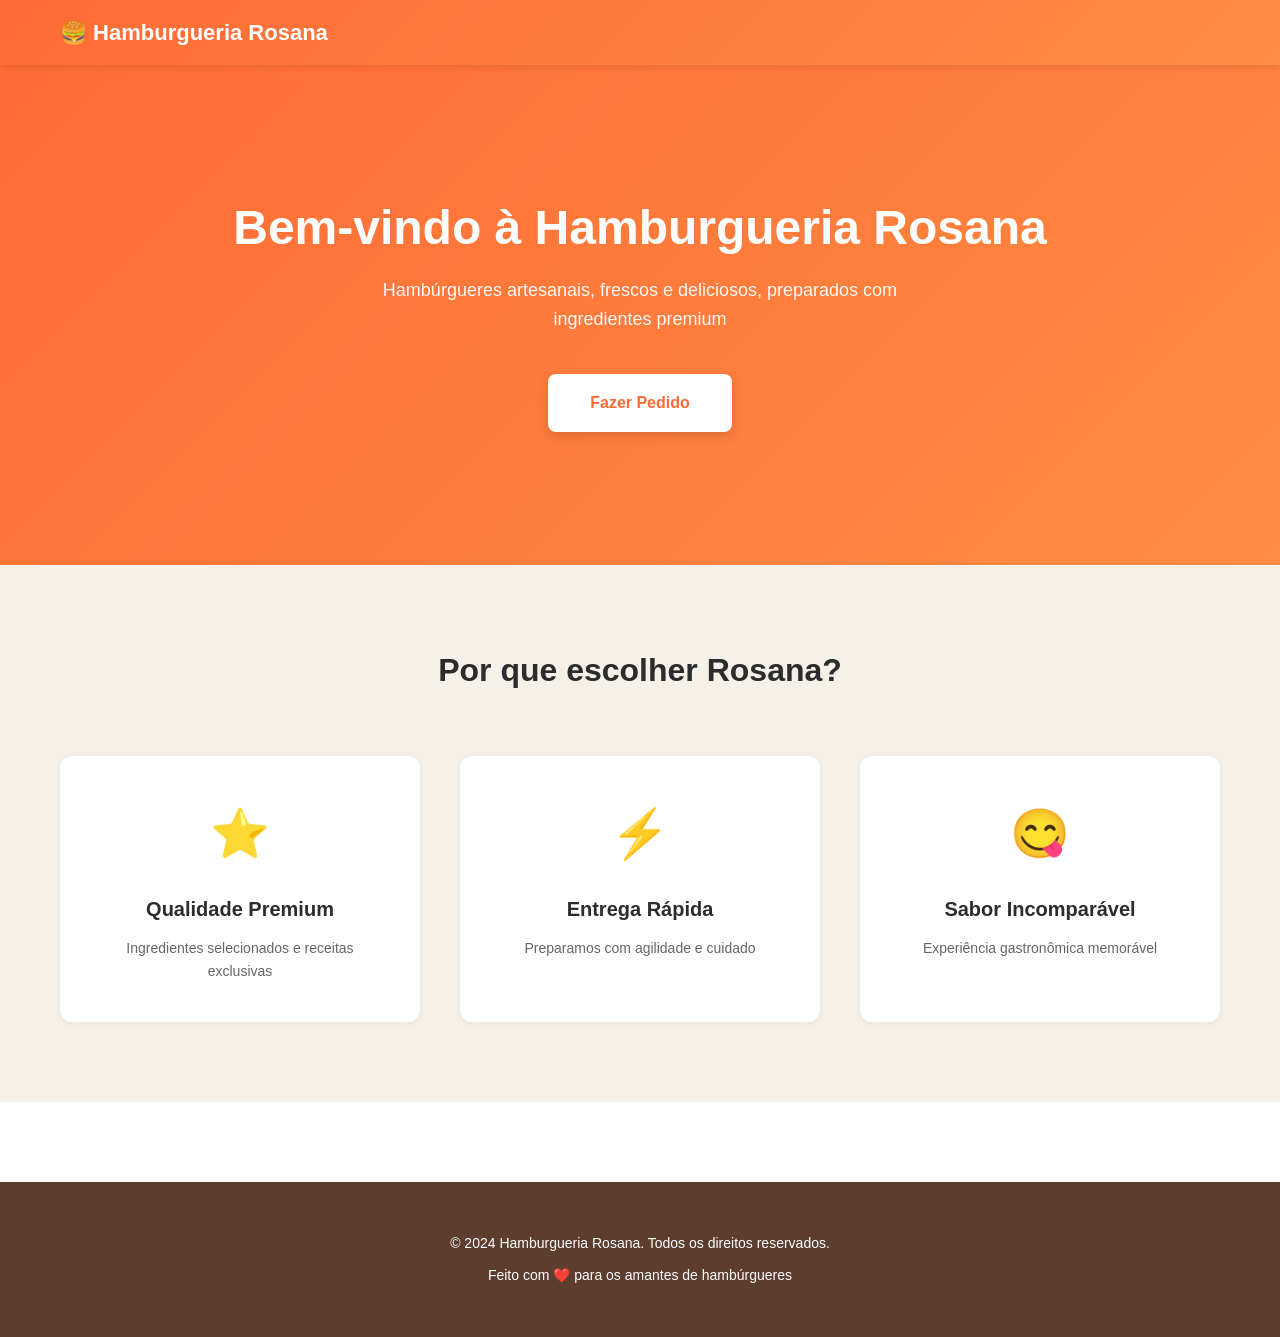
<file: index.html>
<!DOCTYPE html>
<html lang="pt-br">
<head>
    <meta charset="UTF-8">
    <meta name="viewport" content="width=device-width, initial-scale=1.0">
    <title>Hamburgueria Rosana - Cardápio Online</title>
    <link rel="stylesheet" href="/style.css">
</head>
<body>
    <!-- HEADER -->
    <header class="header">
        <div class="header-content">
            <div class="logo">🍔 Hamburgueria Rosana</div>
        </div>
    </header>

    <!-- HERO SECTION -->
    <section class="hero">
        <div class="hero-content">
            <h1>Bem-vindo à Hamburgueria Rosana</h1>
            <p>Hambúrgueres artesanais, frescos e deliciosos, preparados com ingredientes premium</p>
            <a href="/menu.html" class="btn-fazer-pedido">Fazer Pedido</a>
        </div>
    </section>

    <!-- BENEFÍCIOS -->
    <section class="benefits">
        <div class="container">
            <h2>Por que escolher Rosana?</h2>
            <div class="benefits-grid">
                <div class="benefit-item">
                    <div class="benefit-icon">⭐</div>
                    <h3>Qualidade Premium</h3>
                    <p>Ingredientes selecionados e receitas exclusivas</p>
                </div>
                <div class="benefit-item">
                    <div class="benefit-icon">⚡</div>
                    <h3>Entrega Rápida</h3>
                    <p>Preparamos com agilidade e cuidado</p>
                </div>
                <div class="benefit-item">
                    <div class="benefit-icon">😋</div>
                    <h3>Sabor Incomparável</h3>
                    <p>Experiência gastronômica memorável</p>
                </div>
            </div>
        </div>
    </section>

    <!-- FOOTER -->
    <footer class="footer">
        <p>&copy; 2024 Hamburgueria Rosana. Todos os direitos reservados.</p>
        <p>Feito com ❤️ para os amantes de hambúrgueres</p>
    </footer>
</body>
</html>
</file>
<file: style.css>
* {
    margin: 0;
    padding: 0;
    box-sizing: border-box;
}

:root {
    --orange: #ff6b35;
    --dark-brown: #5c3d2e;
    --light-beige: #f5f1e8;
    --white: #ffffff;
    --dark-text: #2c2c2c;
}

html {
    scroll-behavior: smooth;
}

body {
    font-family: -apple-system, BlinkMacSystemFont, 'Segoe UI', 'Roboto', 'Oxygen', 'Ubuntu', 'Cantarell', sans-serif;
    color: var(--dark-text);
    background-color: var(--white);
    line-height: 1.6;
}

.container {
    max-width: 1200px;
    margin: 0 auto;
    padding: 0 20px;
}

/* HEADER */
.header {
    background: linear-gradient(135deg, #ff6b35 0%, #ff8c42 100%);
    color: var(--white);
    padding: 15px 0;
    position: sticky;
    top: 0;
    z-index: 100;
    box-shadow: 0 2px 8px rgba(0, 0, 0, 0.1);
}

.header-content {
    max-width: 1200px;
    margin: 0 auto;
    padding: 0 20px;
}

.logo {
    font-size: 22px;
    font-weight: 700;
    display: flex;
    align-items: center;
    gap: 10px;
}

/* HERO SECTION */
.hero {
    background: linear-gradient(135deg, #ff6b35 0%, #ff8c42 100%);
    color: var(--white);
    padding: 120px 20px;
    text-align: center;
    min-height: 500px;
    display: flex;
    align-items: center;
    justify-content: center;
}

.hero-content h1 {
    font-size: 48px;
    font-weight: 700;
    margin-bottom: 20px;
    line-height: 1.2;
}

.hero-content p {
    font-size: 18px;
    margin-bottom: 40px;
    opacity: 0.95;
    max-width: 600px;
    margin-left: auto;
    margin-right: auto;
}

.btn-fazer-pedido {
    display: inline-block;
    background-color: var(--white);
    color: var(--orange);
    padding: 14px 40px;
    border-radius: 8px;
    text-decoration: none;
    font-weight: 700;
    font-size: 16px;
    transition: all 0.3s ease;
    box-shadow: 0 4px 12px rgba(0, 0, 0, 0.15);
    border: 2px dashed rgba(255, 255, 255, 0.3);
}

.btn-fazer-pedido:hover {
    transform: translateY(-2px);
    box-shadow: 0 6px 16px rgba(0, 0, 0, 0.2);
    background-color: #f9f9f9;
}

/* BENEFÍCIOS */
.benefits {
    background-color: var(--light-beige);
    padding: 80px 20px;
}

.benefits h2 {
    text-align: center;
    font-size: 32px;
    font-weight: 700;
    margin-bottom: 60px;
    color: var(--dark-text);
}

.benefits-grid {
    display: grid;
    grid-template-columns: repeat(auto-fit, minmax(280px, 1fr));
    gap: 40px;
    max-width: 1200px;
    margin: 0 auto;
}

.benefit-item {
    background: var(--white);
    padding: 40px;
    border-radius: 12px;
    text-align: center;
    box-shadow: 0 2px 8px rgba(0, 0, 0, 0.05);
    transition: all 0.3s ease;
}

.benefit-item:hover {
    transform: translateY(-5px);
    box-shadow: 0 8px 20px rgba(0, 0, 0, 0.1);
}

.benefit-icon {
    font-size: 48px;
    margin-bottom: 20px;
    display: block;
}

.benefit-item h3 {
    font-size: 20px;
    font-weight: 700;
    margin-bottom: 12px;
    color: var(--dark-text);
}

.benefit-item p {
    color: #666;
    font-size: 14px;
    line-height: 1.6;
}

/* MENU SECTION */
.menu {
    padding: 80px 20px;
    background-color: var(--white);
}

.menu h2 {
    text-align: center;
    font-size: 32px;
    font-weight: 700;
    margin-bottom: 60px;
    color: var(--dark-text);
}

.menu-grid {
    display: grid;
    grid-template-columns: repeat(auto-fill, minmax(260px, 1fr));
    gap: 25px;
    max-width: 1200px;
    margin: 0 auto;
}

.menu-item {
    background: var(--white);
    border: 1px solid #e0e0e0;
    border-radius: 8px;
    overflow: hidden;
    transition: all 0.3s ease;
    box-shadow: 0 2px 6px rgba(0, 0, 0, 0.05);
}

.menu-item:hover {
    transform: translateY(-5px);
    box-shadow: 0 8px 16px rgba(0, 0, 0, 0.1);
    border-color: var(--orange);
}

.menu-item-image {
    width: 100%;
    height: 180px;
    object-fit: cover;
    background-color: var(--light-beige);
}

.menu-item-content {
    padding: 18px;
}

.menu-item-name {
    font-size: 16px;
    font-weight: 700;
    margin-bottom: 8px;
    color: var(--dark-text);
}

.menu-item-description {
    font-size: 13px;
    color: #666;
    margin-bottom: 12px;
    line-height: 1.4;
}

.menu-item-footer {
    display: flex;
    justify-content: space-between;
    align-items: center;
    gap: 10px;
}

.menu-item-price {
    font-size: 18px;
    font-weight: 700;
    color: var(--orange);
}

.menu-item-btn {
    background-color: var(--orange);
    color: var(--white);
    border: none;
    padding: 8px 12px;
    border-radius: 6px;
    cursor: pointer;
    font-weight: 700;
    font-size: 16px;
    transition: all 0.2s ease;
    min-width: 40px;
}

.menu-item-btn:hover {
    background-color: #ff5722;
    transform: scale(1.05);
}

/* CARRINHO FLUTUANTE */
.cart-floating {
    position: fixed;
    bottom: 30px;
    right: 30px;
    background-color: var(--orange);
    color: var(--white);
    padding: 15px 25px;
    border-radius: 50px;
    cursor: pointer;
    font-weight: 700;
    font-size: 18px;
    box-shadow: 0 4px 12px rgba(255, 107, 53, 0.3);
    transition: all 0.3s ease;
    z-index: 50;
    display: flex;
    align-items: center;
    gap: 8px;
}

.cart-floating:hover {
    transform: scale(1.1);
    box-shadow: 0 6px 16px rgba(255, 107, 53, 0.4);
}

.cart-badge {
    background-color: #ff3333;
    padding: 2px 8px;
    border-radius: 50%;
    font-size: 12px;
    min-width: 24px;
    text-align: center;
    display: inline-block;
}

/* MODAL */
.modal {
    display: none;
    position: fixed;
    z-index: 1000;
    left: 0;
    top: 0;
    width: 100%;
    height: 100%;
    background-color: rgba(0, 0, 0, 0.5);
    animation: fadeIn 0.3s ease;
}

.modal.show {
    display: flex;
    align-items: center;
    justify-content: center;
}

@keyframes fadeIn {
    from {
        opacity: 0;
    }
    to {
        opacity: 1;
    }
}

.modal-content {
    background-color: var(--white);
    padding: 30px;
    border-radius: 12px;
    width: 90%;
    max-width: 500px;
    max-height: 80vh;
    overflow-y: auto;
    animation: slideUp 0.3s ease;
    box-shadow: 0 10px 40px rgba(0, 0, 0, 0.2);
}

@keyframes slideUp {
    from {
        transform: translateY(30px);
        opacity: 0;
    }
    to {
        transform: translateY(0);
        opacity: 1;
    }
}

.modal-header {
    display: flex;
    justify-content: space-between;
    align-items: center;
    margin-bottom: 20px;
    border-bottom: 2px solid var(--light-beige);
    padding-bottom: 15px;
}

.modal-header h2 {
    font-size: 22px;
    color: var(--dark-text);
    font-weight: 700;
}

.modal-close {
    background: none;
    border: none;
    font-size: 28px;
    cursor: pointer;
    color: #999;
    transition: all 0.2s ease;
}

.modal-close:hover {
    color: var(--orange);
}

.cart-items-list {
    margin-bottom: 20px;
    min-height: 80px;
}

.empty-message {
    text-align: center;
    color: #999;
    padding: 30px 0;
    font-size: 14px;
}

.cart-item {
    display: flex;
    justify-content: space-between;
    align-items: center;
    padding: 15px 0;
    border-bottom: 1px solid var(--light-beige);
    gap: 10px;
}

.cart-item-info {
    flex: 1;
}

.cart-item-name {
    font-weight: 700;
    color: var(--dark-text);
    font-size: 14px;
}

.cart-item-qty {
    color: #999;
    font-size: 12px;
    margin-top: 4px;
}

.cart-item-price {
    font-weight: 700;
    color: var(--orange);
    font-size: 14px;
    min-width: 70px;
    text-align: right;
}

.cart-item-remove {
    background-color: #ff3333;
    color: var(--white);
    border: none;
    padding: 4px 8px;
    border-radius: 4px;
    cursor: pointer;
    font-weight: 700;
    font-size: 14px;
    transition: all 0.2s ease;
}

.cart-item-remove:hover {
    background-color: #cc0000;
}

.cart-summary {
    padding: 15px;
    background-color: var(--light-beige);
    border-radius: 8px;
    margin-bottom: 20px;
}

.total-line {
    display: flex;
    justify-content: space-between;
    font-size: 16px;
    color: var(--dark-text);
}

.total-price {
    color: var(--orange);
    font-size: 18px;
}

.btn-checkout {
    width: 100%;
    background-color: var(--orange);
    color: var(--white);
    border: none;
    padding: 14px;
    border-radius: 8px;
    font-weight: 700;
    font-size: 16px;
    cursor: pointer;
    transition: all 0.3s ease;
}

.btn-checkout:hover {
    background-color: #ff5722;
    transform: translateY(-2px);
    box-shadow: 0 4px 12px rgba(255, 107, 53, 0.3);
}

/* ERROR SECTION */
.error-section {
    padding: 120px 20px;
    text-align: center;
    min-height: 500px;
    display: flex;
    align-items: center;
    justify-content: center;
    background-color: var(--light-beige);
}

.error-content h1 {
    font-size: 96px;
    font-weight: 700;
    color: var(--orange);
    margin-bottom: 20px;
}

.error-content h2 {
    font-size: 32px;
    font-weight: 700;
    color: var(--dark-text);
    margin-bottom: 15px;
}

.error-content p {
    font-size: 18px;
    color: #666;
    margin-bottom: 30px;
}

.btn-back {
    display: inline-block;
    background-color: var(--orange);
    color: var(--white);
    padding: 14px 40px;
    border-radius: 8px;
    text-decoration: none;
    font-weight: 700;
    font-size: 16px;
    transition: all 0.3s ease;
}

.btn-back:hover {
    background-color: #ff5722;
    transform: translateY(-2px);
}

/* FOOTER */
.footer {
    background-color: var(--dark-brown);
    color: var(--white);
    text-align: center;
    padding: 40px 20px;
    margin-top: 80px;
}

.footer p {
    margin: 10px 0;
    font-size: 14px;
}

/* RESPONSIVO */
@media (max-width: 768px) {
    .hero-content h1 {
        font-size: 32px;
    }

    .hero-content p {
        font-size: 16px;
    }

    .hero {
        padding: 80px 20px;
        min-height: 400px;
    }

    .benefits-grid {
        grid-template-columns: 1fr;
        gap: 25px;
    }

    .menu-grid {
        grid-template-columns: repeat(auto-fill, minmax(200px, 1fr));
        gap: 20px;
    }

    .cart-floating {
        bottom: 20px;
        right: 20px;
        padding: 12px 18px;
        font-size: 16px;
    }

    .modal-content {
        width: 95%;
        max-width: 100%;
    }

    .benefits h2,
    .menu h2 {
        font-size: 26px;
        margin-bottom: 40px;
    }
}

@media (max-width: 480px) {
    .logo {
        font-size: 18px;
    }

    .hero-content h1 {
        font-size: 24px;
    }

    .hero-content p {
        font-size: 14px;
    }

    .menu-grid {
        grid-template-columns: 1fr;
    }

    .benefits-grid {
        gap: 15px;
    }

    .benefit-item {
        padding: 25px;
    }

    .cart-floating {
        padding: 10px 15px;
        font-size: 14px;
        bottom: 15px;
        right: 15px;
    }

    .error-content h1 {
        font-size: 64px;
    }

    .error-content h2 {
        font-size: 24px;
    }
}
</file>
